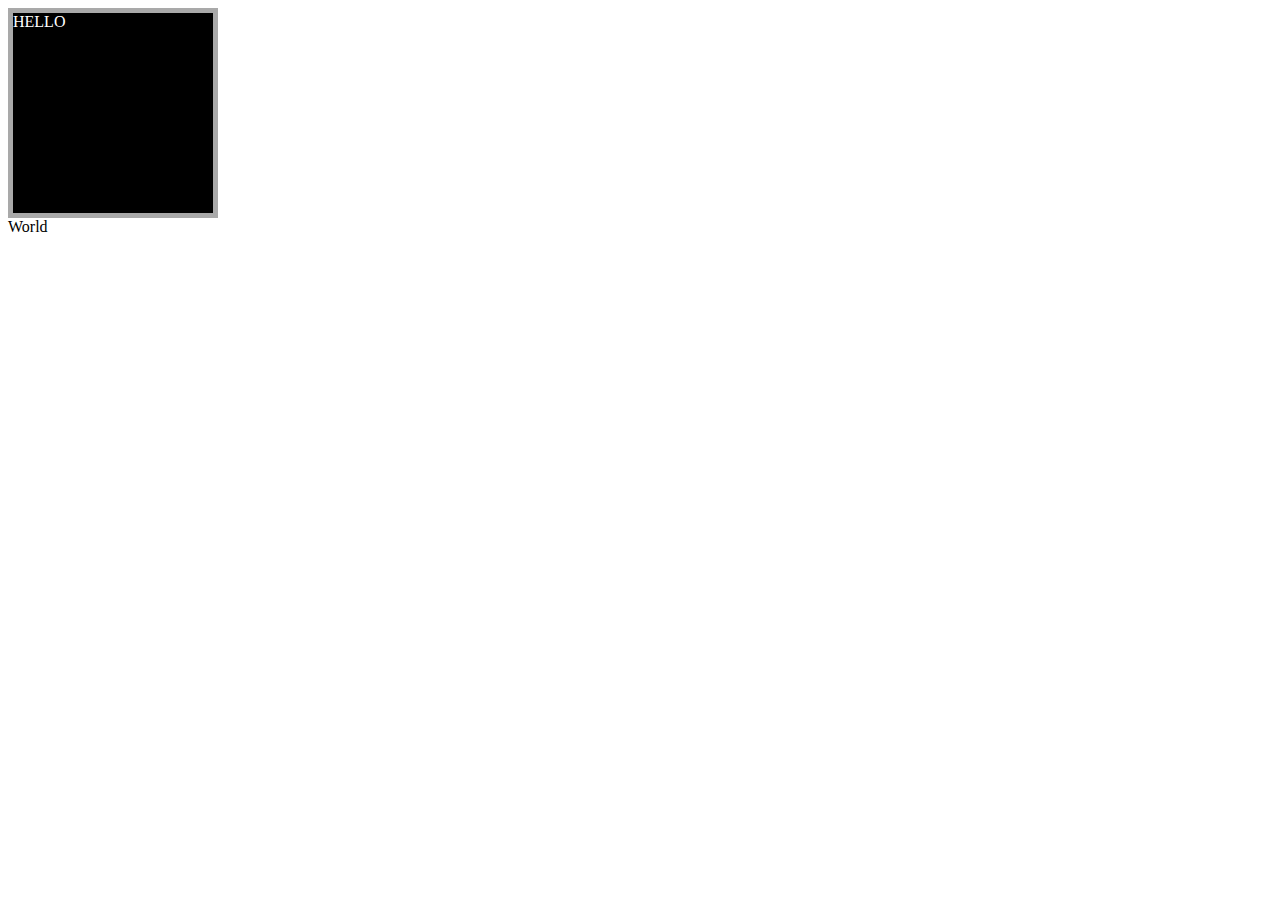
<file: chapter_1/lesson_2/index.html>
<!DOCTYPE html>
<html lang="en">
<head>

    <meta charset="UTF-8">
    <meta http-equiv="X-UA-Compatible" content="IE=edge">
    <meta name="viewport" content="width=device-width, initial-scale=1.0">
    <title>Document</title>
    <link rel="stylesheet" href="./css/style.css">
    <!-- #2 -->
    <!-- <style>
        p {
            color: red;
        }

        div {
            background-color: brown;
            color: white;
            width: 300px ;
            height: 300px ;
        }
    </style> -->
</head>

<body>
    <!-- #1 -->
    <!-- <h1 style="color:red; background-color:black; font-size: 50px;">Hello World!</h1>
    <div style="background-color:rgb(38, 38, 99, 1) ; width: 200px; height: 200px;">block</div>
    <span>Hello</span> -->
    <!-- <p>Lorem ipsum dolor sit amet consectetur adipisicing elit. Esse, minus!</p>
    <p class="text-green bg-blue">Wubba Lubba Dub Dub, ipsum dolor sit amet.</p>
    <p class="text-green bg-dark">Wubba Lubba Dub Dub, ipsum dolor.</p>

    <div id="Block-2">Block2</div>
    <div class="text-green bg-blue">Block3</div> -->
<div class="block">HELLO</div>
<span>World</span>

</body>

</html>
</file>
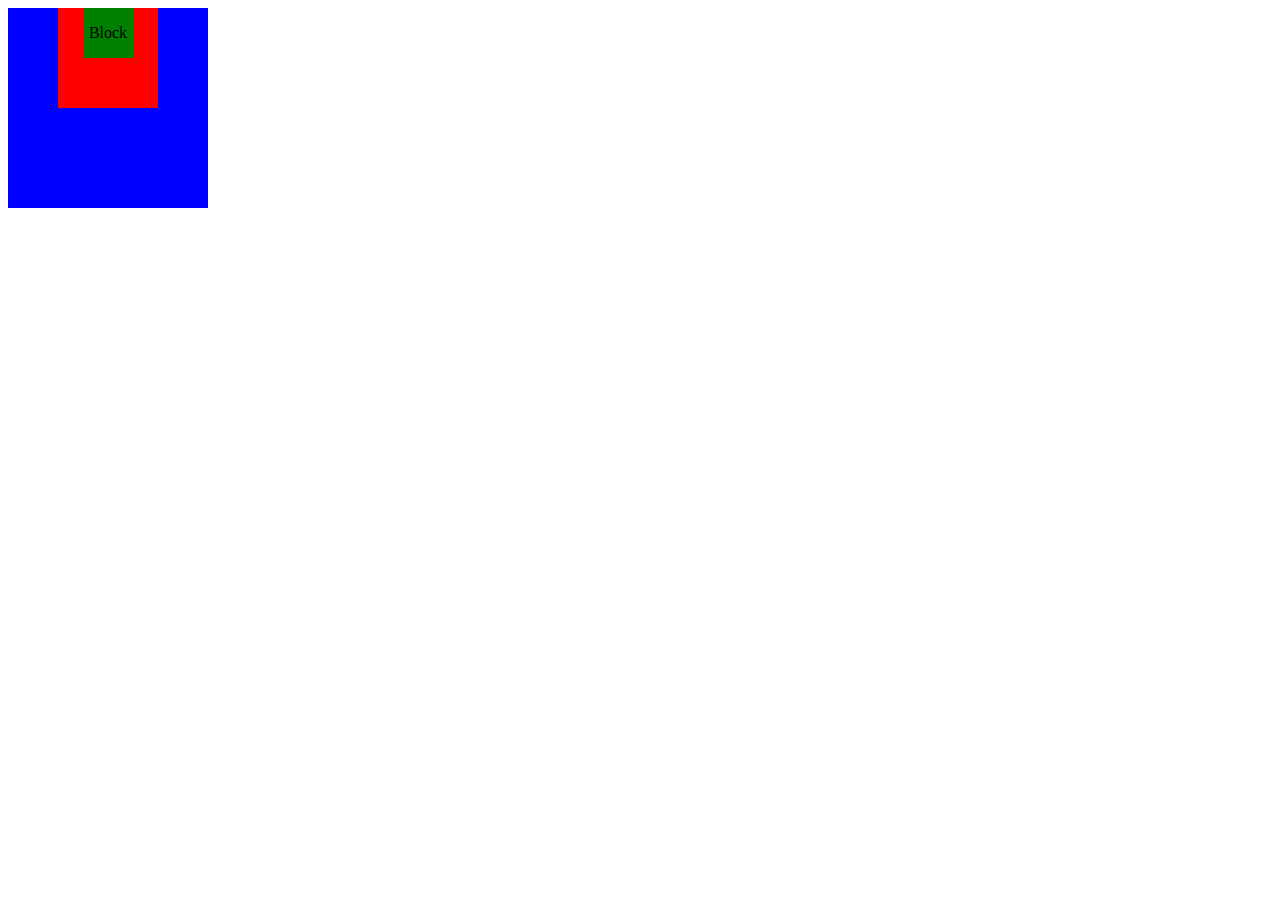
<file: chapter_1/lesson_3/index.html>
<!DOCTYPE html>
<html lang="en">

<head>
    <meta charset="UTF-8">
    <meta http-equiv="X-UA-Compatible" content="IE=edge">
    <meta name="viewport" content="width=device-width, initial-scale=1.0">
    <title>Document</title>
    <link rel="stylesheet" href="./css/style.css">
</head>

<body>

    <!-- <div class="block">Block</div> -->

    <!-- <ol>
        <li>item #1</li>
        <li>item #2</li>
        <li>item #3</li>
        <li>item #4</li>
        <li>item #5</li>
    </ol>
    
<a href="https://www.deviantart.com/users/login">Link</a> -->

<!-- <div id="block">Block</div> -->

<!-- <div class="block">Block</div> -->

<div class="parent">
    <div class="child">
        <div class="grandson">
            <span>Block</span>
        </div>
    </div>
</div>

</body>
</html>
</file>
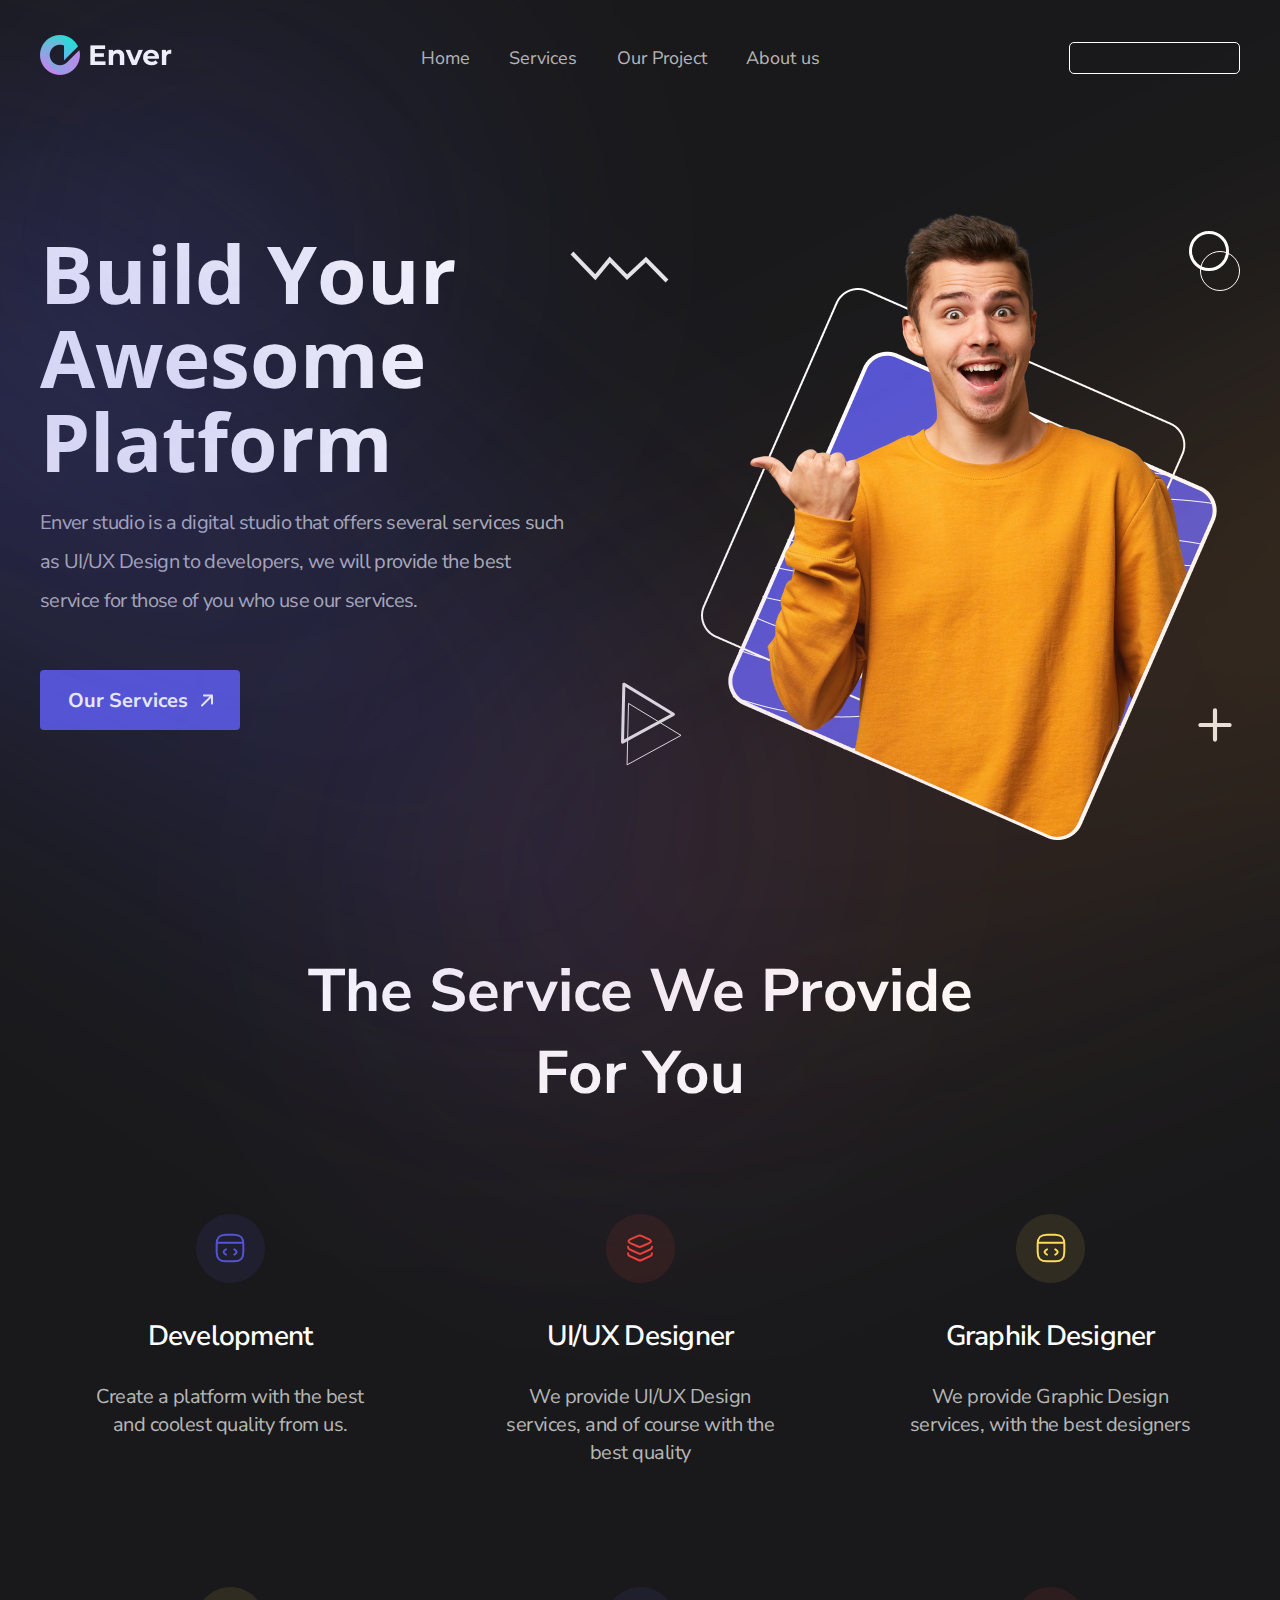
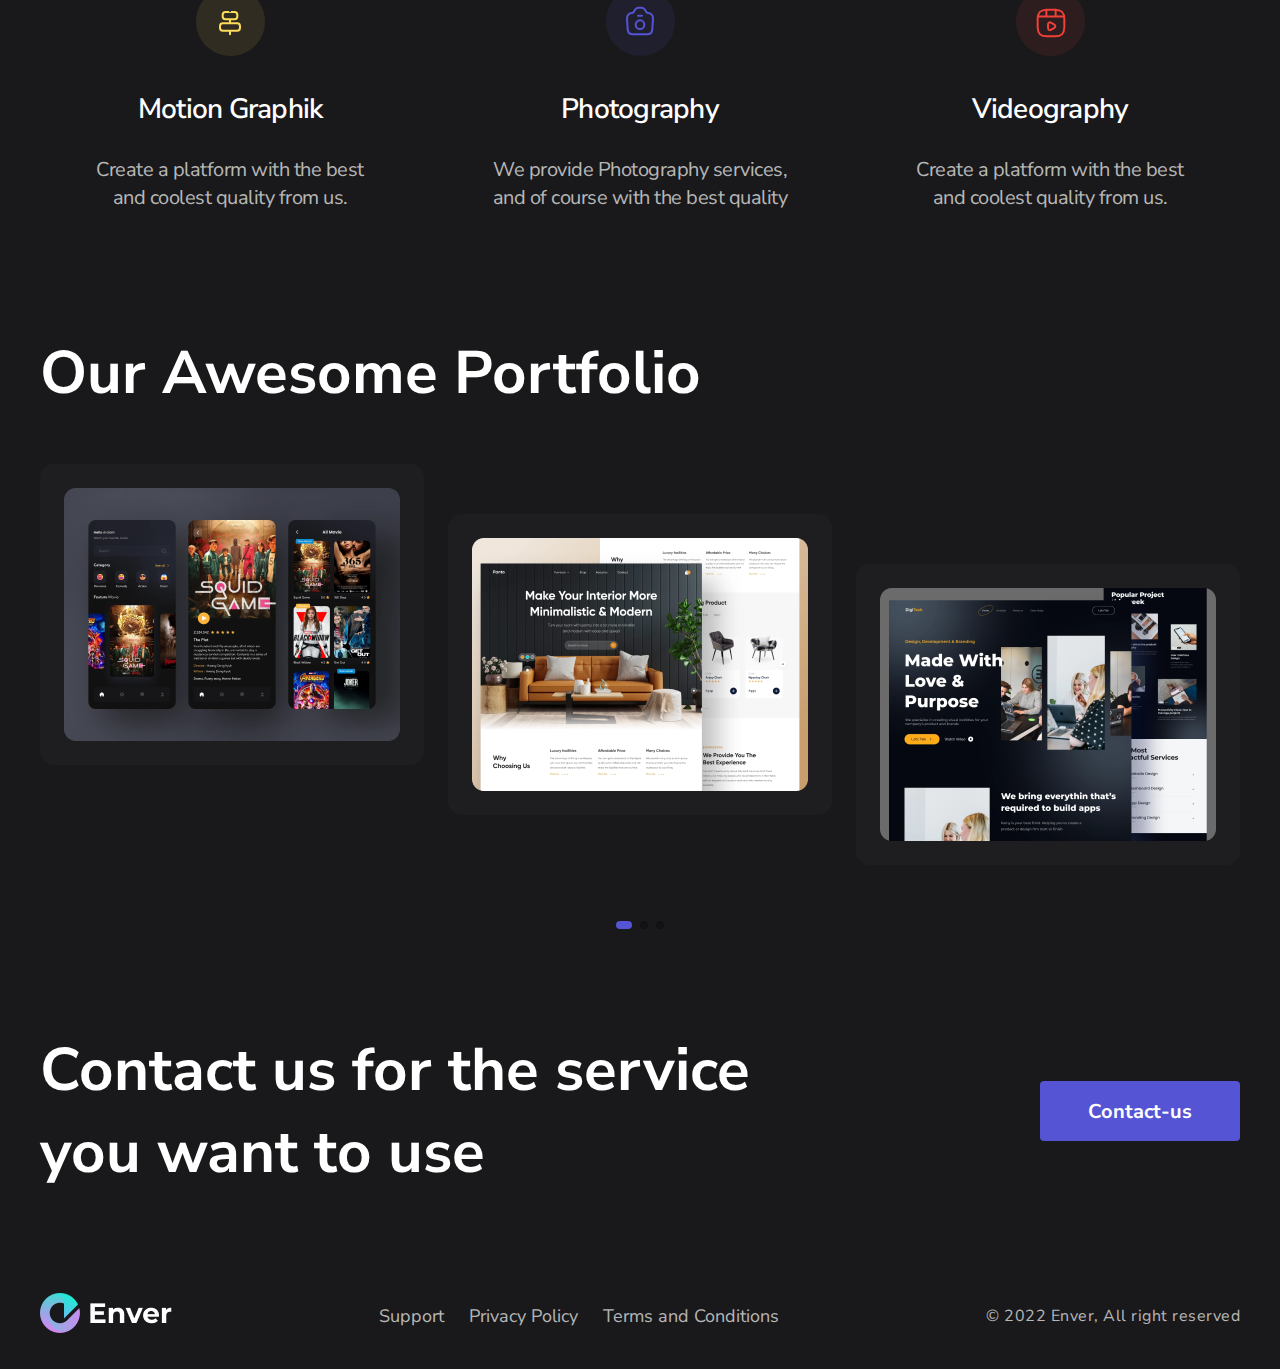
<file: chapter_2/Enver/index.html>
<!DOCTYPE html>
<html lang="en">
  <head>
    <meta charset="UTF-8" />
    <meta http-equiv="X-UA-Compatible" content="IE=edge" />
    <meta name="viewport" content="width=device-width, initial-scale=1.0" />
    <title>Document</title>
    <link rel="stylesheet" href="css/variables.css" />
    <link rel="stylesheet" href="css/style.css" />
  </head>
  <body>
    <header>
      <div class="container">
        <nav class="navbar">
          <div class="logo">
            <img src="images/logo.png" alt="Logo" />
          </div>
          <ul class="navigation">
            <li class="navigation__item">
              <a href="">Home</a>
            </li>
            <li class="navigation__item">
              <a href="">Services</a>
            </li>
            <li class="navigation__item">
              <a href="">Our Project</a>
            </li>
            <li class="navigation__item">
              <a href="">About us</a>
            </li>
          </ul>
          <div class="search">
            <input type="text" />
          </div>
          <div class="burger-menu">
            <img src="images/burger-menu.svg" alt="burger-menu">
          </div>
        </nav>
        <div class="wrapper">
          <div class="wrapper__left">
            <h1>Build Your Awesome Platform</h1>
            <p>
              Enver studio is a digital studio that offers several services such
              as UI/UX Design to developers, we will provide the best service
              for those of you who use our services.
            </p>
            <button class="action-btn">
              Our Services <img src="images/arrow.svg" alt="Arrow icon" />
            </button>
          </div>
          <div class="wrapper__right">
            <img src="images/header-image.png" alt="Header image" />
            <img
              src="images/vector-1.svg"
              alt=""
              class="right__icons"
              id="vector-1"
            />
            <img
              src="images/vector-2.svg"
              alt=""
              class="right__icons"
              id="vector-2"
            />
            <img
              src="images/vector-3.svg"
              alt=""
              class="right__icons"
              id="vector-3"
            />
            <img
              src="images/vector-4.svg"
              alt=""
              class="right__icons"
              id="vector-4"
            />
          </div>
        </div>
      </div>
      <div class="gradient-bg-1"></div>
      <div class="gradient-bg-2"></div>
    </header>

    <section class="services">
      <div class="container">
        <h2 class="section-title">The Service We Provide For You</h2>
        <div class="services-list mt-100">
          <div class="services-list__item">
            <img src="images/development.svg" alt="development">
            <p class="item__title">Development</p>
            <p class="item__description">Create a platform with the best and coolest quality from us.</p>
          </div>
          <div class="services-list__item">
            <img src="images/design.svg" alt="design">
            <p class="item__title">UI/UX Designer</p>
            <p class="item__description">We provide UI/UX Design services, and of course with the best quality</p>
          </div>
          <div class="services-list__item">
            <img src="images/graphic.svg" alt="graphic">
            <p class="item__title">Graphik Designer</p>
            <p class="item__description">We provide Graphic Design services, with the best designers</p>
          </div>
          <div class="services-list__item">
            <img src="images/motion.svg" alt="motion">
            <p class="item__title">Motion Graphik</p>
            <p class="item__description">Create a platform with the best and coolest quality from us.</p>
          </div>
          <div class="services-list__item">
            <img src="images/photo.svg" alt="photo">
            <p class="item__title">Photography</p>
            <p class="item__description">We provide Photography services, and of course with the best quality</p>
          </div>

          <div class="services-list__item">
            <img src="images/video.svg" alt="video">
            <p class="item__title">Videography</p>
            <p class="item__description">Create a platform with the best and coolest quality from us.</p>
          </div>
        </div>

      </section>
      
      <section class="portfolio mt-100">
        <div class="container">
          <h2 class="section-title">Our Awesome Portfolio
          </h2>
        </div>
        <div class="portfolio-list mt-50">
          <div class="portfolio-list__item-first"><img src="images/portfolio-first.png" alt="portfolio 1"></div>
          <div class="portfolio-list__item-second mt-50"><img src="images/portfolio-second.png" alt="portfolio 2"></div>
          <div class="portfolio-list__item-third mt-100"><img src="images/portfolio-third.png" alt="portfolio 3"></div>
        </div>
        <div class="dots mt-50">
          <div class="dots__item_active"></div>
          <div class="dots__item"></div>
          <div class="dots__item"></div>
        </div>
        <div class="arrows mt-50">
          <div class="arrow arrows__left"><img src="images/arrow-left.svg" alt="left arrow"></div>
          <div class="arrow arrows__right"><img src="images/arrow-right.svg" alt="right arrow"></div>
        </div>
        <div class="gradient-bg-3"></div>
        <div class="gradient-bg-4"></div>

      </section> 
      
    <section class="contact-us mt-100">
      <div class="container">
        <div class="wrapper">
          <h2 class="section-title">Contact us for the service you want to use</h2>
          <div><button class="action-btn">Contact-us</button></div>
        </div>
      </div>
    </section>

<footer class="mt-100">
  <div class="container">
    <div class="navbar">
      <div class="logo">
        <img src="images/logo.png" alt="logo">
      </div>
      <div class="navigation">
        <li class="navigation__item">
          <a href="">Support</a>
        </li>
        <li class="navigation__item">
          <a href="">Privacy Policy</a>
        </li>
        <li class="navigation__item">
          <a href="">Terms and Conditions</a>
        </li>
      </div>
      <span class="site-date">© 2022 Enver, All right reserved</span>
    </div>
  </div>
</footer>

  </body>

</html>
</file>
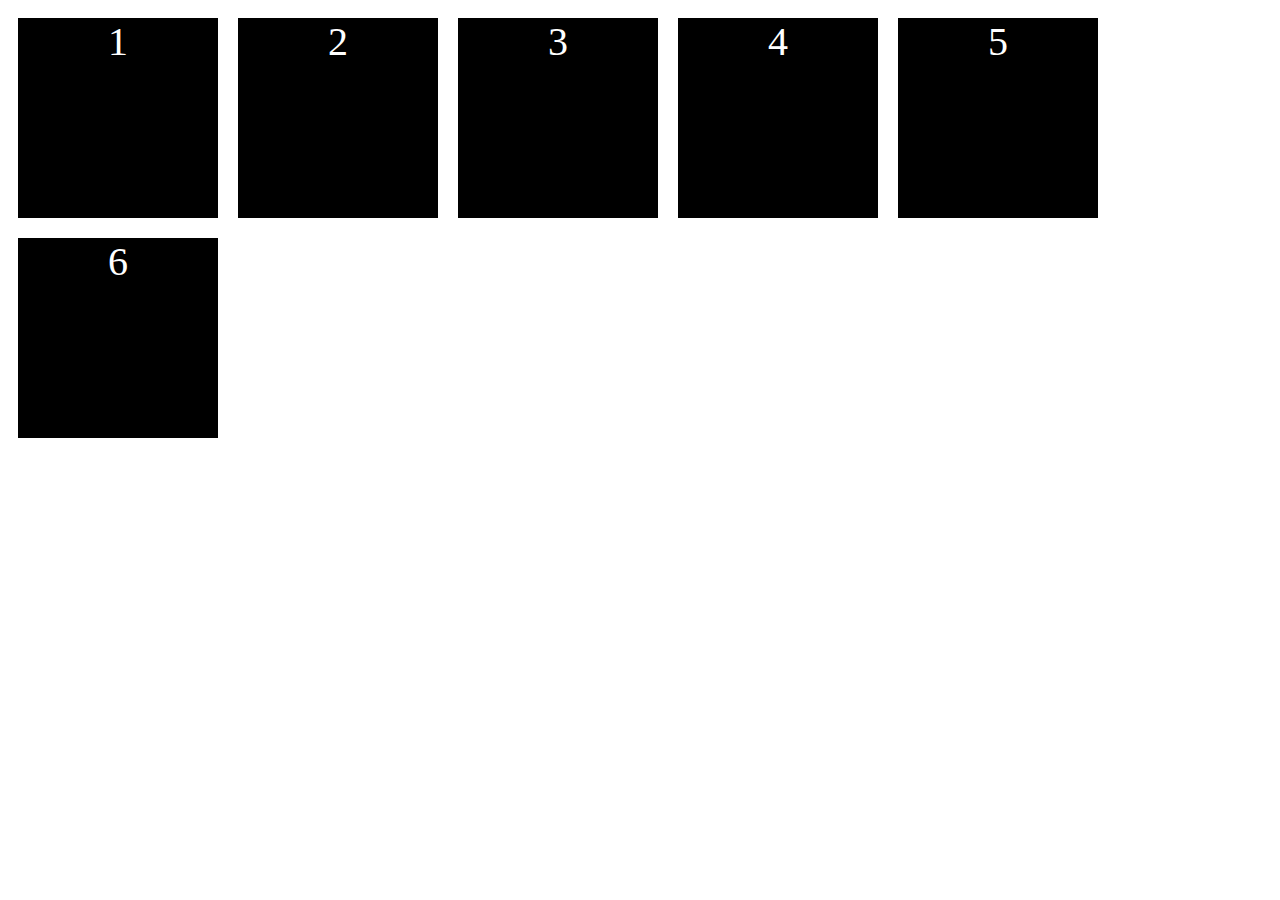
<file: chapter_2/lesson_3/index.html>
<!DOCTYPE html>
<html lang="en">
  <head>
    <meta charset="UTF-8" />
    <meta http-equiv="X-UA-Compatible" content="IE=edge" />
    <meta name="viewport" content="width=device-width, initial-scale=1.0" />
    <link rel="stylesheet" href="css/style.css" />
    <title>Document</title>
  </head>
  <body>
    <div class="wrapper">
      <div class="wrapper__item">1</div>
      <div class="wrapper__item">2</div>
      <div class="wrapper__item">3</div>
      <div class="wrapper__item">4</div>
      <div class="wrapper__item">5</div>
      <div class="wrapper__item">6</div>
    </div>
  </body>
</html>
</file>
<file: chapter_1/lesson_2/css/style.css>
/* p {
    color: red;
}

.text-green{
    color: green;
}

.bg-blue{
    background-color: blue;
}

.bg-dark{
    background-color: black;
}

div {
    background-color: brown !important;
    color: white;
    width:300px;
    height:300px;
}

#Block-2 {
    background-color: black;
} */

.block {
    background: black;
    color: white;
    width: 200px;
    height: 200px;
    /* margin: 100px; */
    /* margin-top: 20px;
    margin-bottom: 40px;
    margin-left: 60px; */
    /* margin: 20px 0 40px 60px; */
    /* margin: 20px 0 50px;
    padding-bottom: 100px; */
    border: 5px darkgray solid;
}
</file>
<file: chapter_1/lesson_3/css/style.css>
/* .block {
    background-color: red;
}

.block:hover {
    background-color: yellow;
} */

/* li:first-child {
    background-color: red;
}
li:last-child {
    background-color: green;
}

li:nth-child(3) {
    background-color: blue;
} */
/* li:nth-child(odd) {
    background-color: blue;
}
li:nth-child(even) {
    background-color: red;
}
a:visited {
    color: green;
} */
/* #block::before {
    content: "BEFORE ";
    color: red;
}

#block::after {
    content: " AFTER";
    color: blue;
} */

/* .block {
    width: 400px;
    height: 200px;
    background-color: red;
    position: relative;
    padding-left: 5px;
    border-top-left-radius: 3px;
    border-bottom-left-radius: 3px;
}

.block::before {
    content: "";
    width: 5px;
    height: 200px;
    background-color: blue;
    position: absolute;
    left: 0px;
    border-radius: 5px;
} */

/* body {
    height: 300vh;
} */

.parent {
    width: 200px;
    height: 200px;
    background-color: blue;
}
.child {
    width: 100px;
    height: 100px;
    background-color: red;
    margin: 0 auto;
}
.grandson {
    width: 50px;
    height: 50px;
    background-color: green;
    margin: 0 auto;
    display: flex;
    align-items: center;
    justify-content: center;
}
span {
    margin: auto 0;
}
</file>
<file: chapter_2/Enver/css/variables.css>
:root {
  /* fonts */
  --main-family: "Nunito Sans", sans-serif;
  --headers-family: "Open Sans", sans-serif;

  /* font sizes */
  --nav-size: 18px;
  --section-title-size: 60px;
  --main-size: 20px;
  --service-title-size: 28px;

  /* colors */
  --main-color: #ffffff;
  --secondary-color: #ffffffb2;
  --primary-color: #5454d4;

  /* Specific variables */
  --container-width: 1200px;
}

@media (max-weidth: 440px) {
  :root {
    --main_size: 16px;
  }
}
</file>
<file: chapter_2/Enver/css/style.css>
@import url("https://fonts.googleapis.com/css2?family=Nunito+Sans:wght@400;600;700&family=Open+Sans:wght@700&display=swap");
body {
  background-color: #19191b;
  color: var(--main-color);
  font-family: var(--main-family);
}

.mt-50 {
  margin-top: 50px;
}

.mt-100 {
  margin-top: 100px;
}

/* --------------------HADER START-------------------- */

.header {
  position: relative;
}

.container {
  max-width: var(--container-width);
  margin: 0 auto;
}

.navbar {
  display: flex;
  justify-content: space-between;
  align-items: center;
  margin-top: 30px;
}

.navigation {
  list-style-type: none;
  display: flex;
  justify-content: space-between;
  padding: 0;
  width: 400px;
}

.navigation__item a {
  color: var(--secondary-color);
  text-decoration: none;
  font-size: var(--nav-size);
}

.navigation__item a:hover {
  color: var(--primary-color);
}

.search input {
  background-color: transparent;
  border-radius: 5px;
  border: 1px solid var(--main-color);
  width: 165px;
  height: 28px;
  color: var(--main-color);
}

.burger-menu {
  display: none;
}

header .wrapper {
  margin-top: 145px;
  display: flex;
}

h1 {
  font-size: 80px;
  font-family: var(--headers-family);
  margin: 0;
  line-height: 84px;
}

.wrapper__left {
  max-width: 530px;
}

.wrapper__left p {
  font-size: var(--main-size);
  color: var(--secondary-color);
  line-height: 39px;
  letter-spacing: -0.66px;
}

.action-btn {
  background-color: var(--primary-color);
  color: var(--main-color);
  font-family: var(--main-family);
  font-weight: bold;
  font-size: var(--main-size);
  border: none;
  border-radius: 4px;
  cursor: pointer;
  width: 200px;
  height: 60px;
}

.wrapper__left .action-btn {
  margin-top: 30px;
}

.wrapper__left .action-btn img {
  margin-left: 8px;
}

.wrapper__right {
  position: relative;
  width: 100%;
}

.wrapper__right img:first-child {
  position: absolute;
  top: -100px;
  right: -60px;
}

.right__icons {
  position: absolute;
}

#vector-1 {
  top: 20px;
  left: 0;
}

#vector-2 {
  right: 0;
}

#vector-3 {
  bottom: -55px;
  left: 20px;
}

#vector-4 {
  right: 0;
  bottom: -20px;
}

.gradient-bg-1 {
  position: absolute;
  top: 0;
  width: 467px;
  height: 1233px;
  background: linear-gradient(
    180deg,
    rgba(84, 84, 212, 0.27) 0%,
    rgba(84, 84, 212, 0.1134) 100%
  );
  filter: blur(150px);
  border-radius: 233.5px;
  transform: rotate(-54.37deg);
}

.gradient-bg-2 {
  position: absolute;
  right: 0;
  top: 0;
  width: 467px;
  height: 1399px;
  background: linear-gradient(
    180deg,
    rgba(251, 168, 28, 0.1066) 0%,
    rgba(224, 86, 136, 0.0615) 100%
  );
  filter: blur(150px);
  border-radius: 233.5px;
  transform: rotate(65.71deg);
}

/* --------------------HADER END-------------------- */

/* ------------------SERVICES START----------------- */

.services {
  margin-top: 220px;
}

.section-title {
  font-size: var(--section-title-size);
  margin: 0;
}

.services .section-title {
  max-width: 700px;
  text-align: center;
  margin: 0 auto;
}

.services-list {
  display: flex;
  flex-wrap: wrap;
  justify-content: space-between;
  row-gap: 100px;
}

.services-list__item {
  max-width: 300px;
  text-align: center;
  margin: 0 40px;
}

.item__title {
  font-size: var(--service-title-size);
  font-weight: 600;
  line-height: 38px;
  letter-spacing: -0.75px;
}

.item__description {
  font-size: var(--main-size);
  color: var(--secondary-color);
  line-height: 28px;
  letter-spacing: -0.5px;
}

/* --------------------SERVICES END-------------------- */

/* -------------------PORTFOLIO START------------------ */

.portfolio-list {
  display: flex;
  justify-content: center;
  column-gap: 24px;
}

.dots__item_active {
  width: 16px;
  height: 8px;
  background-color: var(--primary-color);
  border-radius: 10px;
  cursor: pointer;
}

.dots {
  display: flex;
  justify-content: center;
  column-gap: 8px;
}

.dots__item {
  width: 8px;
  height: 8px;
  background-color: #121213;
  border-radius: 50%;
  cursor: pointer;
}

.arrows {
  display: none;
  justify-content: center;
  column-gap: 12px;
}

.arrow {
  width: 38px;
  height: 38px;
  border-radius: 50%;
  display: flex;
  justify-content: center;
  align-items: center;
}

.arrows__left {
  background-color: #ffffff33;
}

.arrows__right {
  background-color: var(--primary-color);
}

.gradient-bg-3 {
  top: 0;
  position: absolute;
  width: 467px;
  height: 508px;
  background: linear-gradient(
    180deg,
    rgba(84, 84, 212, 0.21) 0%,
    rgba(84, 84, 212, 0.0882) 100%
  );
  filter: blur(150px);
  border-radius: 233.5px;
  transform: rotate(-54.37deg);
}

.gradient-bg-4 {
  top: 0;
  right: 0;
  position: absolute;
  width: 403px;
  height: 1462px;
  background: linear-gradient(
    180deg,
    rgba(251, 168, 28, 0.048) 0%,
    rgba(224, 86, 136, 0.018) 100%
  );
  filter: blur(150px);
  border-radius: 233.5px;
  transform: rotate(65.71deg);
}

.contact-us .section-title {
  max-width: 800px;
}

.contact-us .wrapper {
  display: flex;
  justify-content: space-between;
  align-items: center;
  column-gap: 20px;
}

footer {
  margin-bottom: 30px;
}

.site-date {
  color: var(--secondary-color);
  letter-spacing: 0.5px;
}

/* --------------------PORTFOLIO END-------------------- */

@media (max-width: 1200px) {
  .container {
    max-width: 100%;
    padding: 0 25px;
  }

  .wrapper__right img:first-child {
    width: 100%;
    position: initial;
  }

  .services-list {
    justify-content: space-evenly;
  }

  .portfolio-list {
    justify-content: center;
  }

  .portfolio-list__item-third {
    display: none;
  }

  .dots {
    display: none;
  }

  .arrows {
    display: flex;
  }
}

@media (max-width: 960px) {
  header .wrapper {
    display: block;
  }

  .wrapper__right {
    margin-top: 80px;
  }

  footer .navbar {
    flex-direction: column;
    text-align: center;
    row-gap: 40px;
  }

  footer .navigation {
    flex-direction: column;
    row-gap: 40px;
  }
}

@media (max-width: 768px) {
  header .navigation,
  .search {
    display: none;
  }

  .burger-menu {
    display: block;
  }

  .portfolio-list__item-first,
  .portfolio-list__item-first img {
    width: 100%;
  }

  .portfolio-list__item-second {
    display: none;
  }

  .contact-us .wrapper {
    display: block;
  }
}

@media (max-width: 440px) {
  :root {
    --main-size: 16px;
    --section-title-size: 36px;
    --service-title-size: 24px;
  }
}
</file>
<file: chapter_2/lesson_3/css/style.css>
.wrapper {
  display: flex;
  flex-wrap: wrap;
}
.wrapper__item {
  width: 200px;
  height: 200px;
  color: white;
  background-color: black;
  margin: 10px;
  font-size: 40px;
  text-align: center;
}

@media (max-width: 1000px) {
  .wrapper__item {
    background-color: red;
  }
}

@media (max-width: 500px) {
  .wrapper__item {
    background-color: green;
  }
}
</file>
